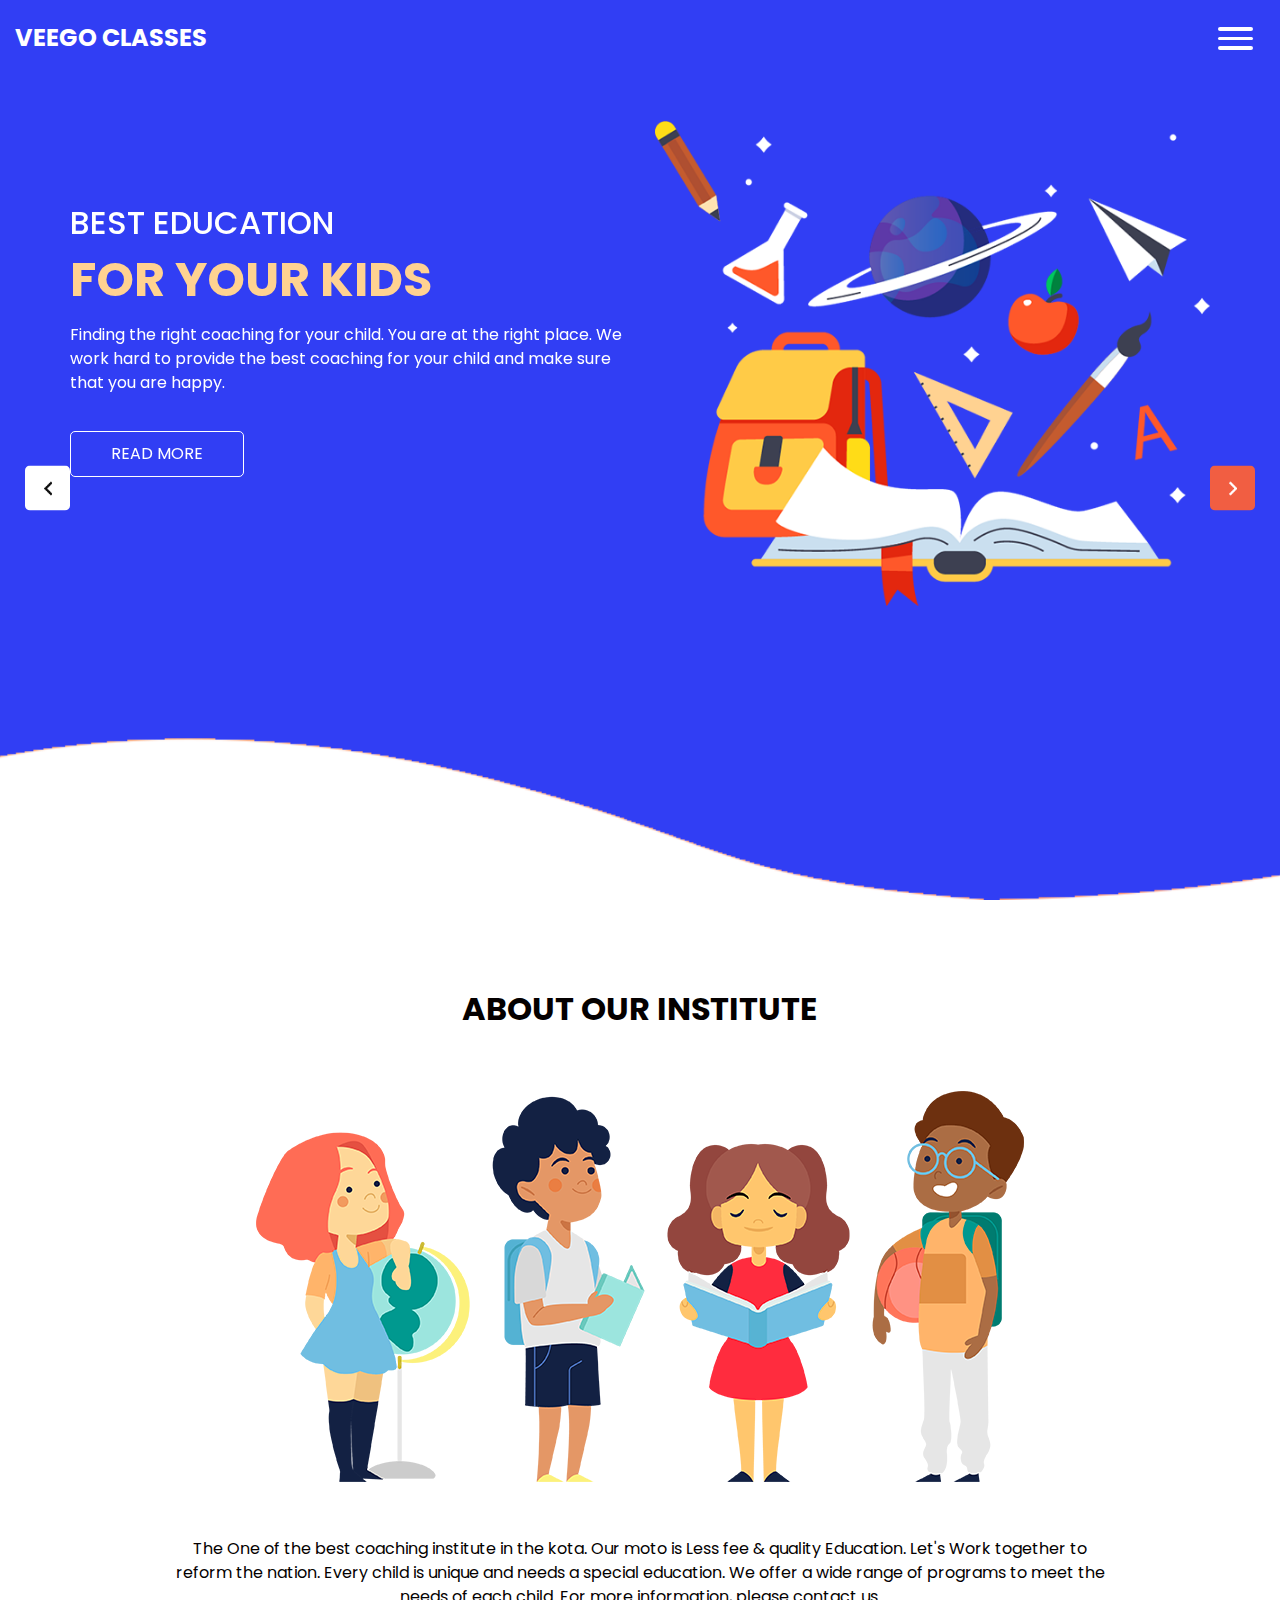
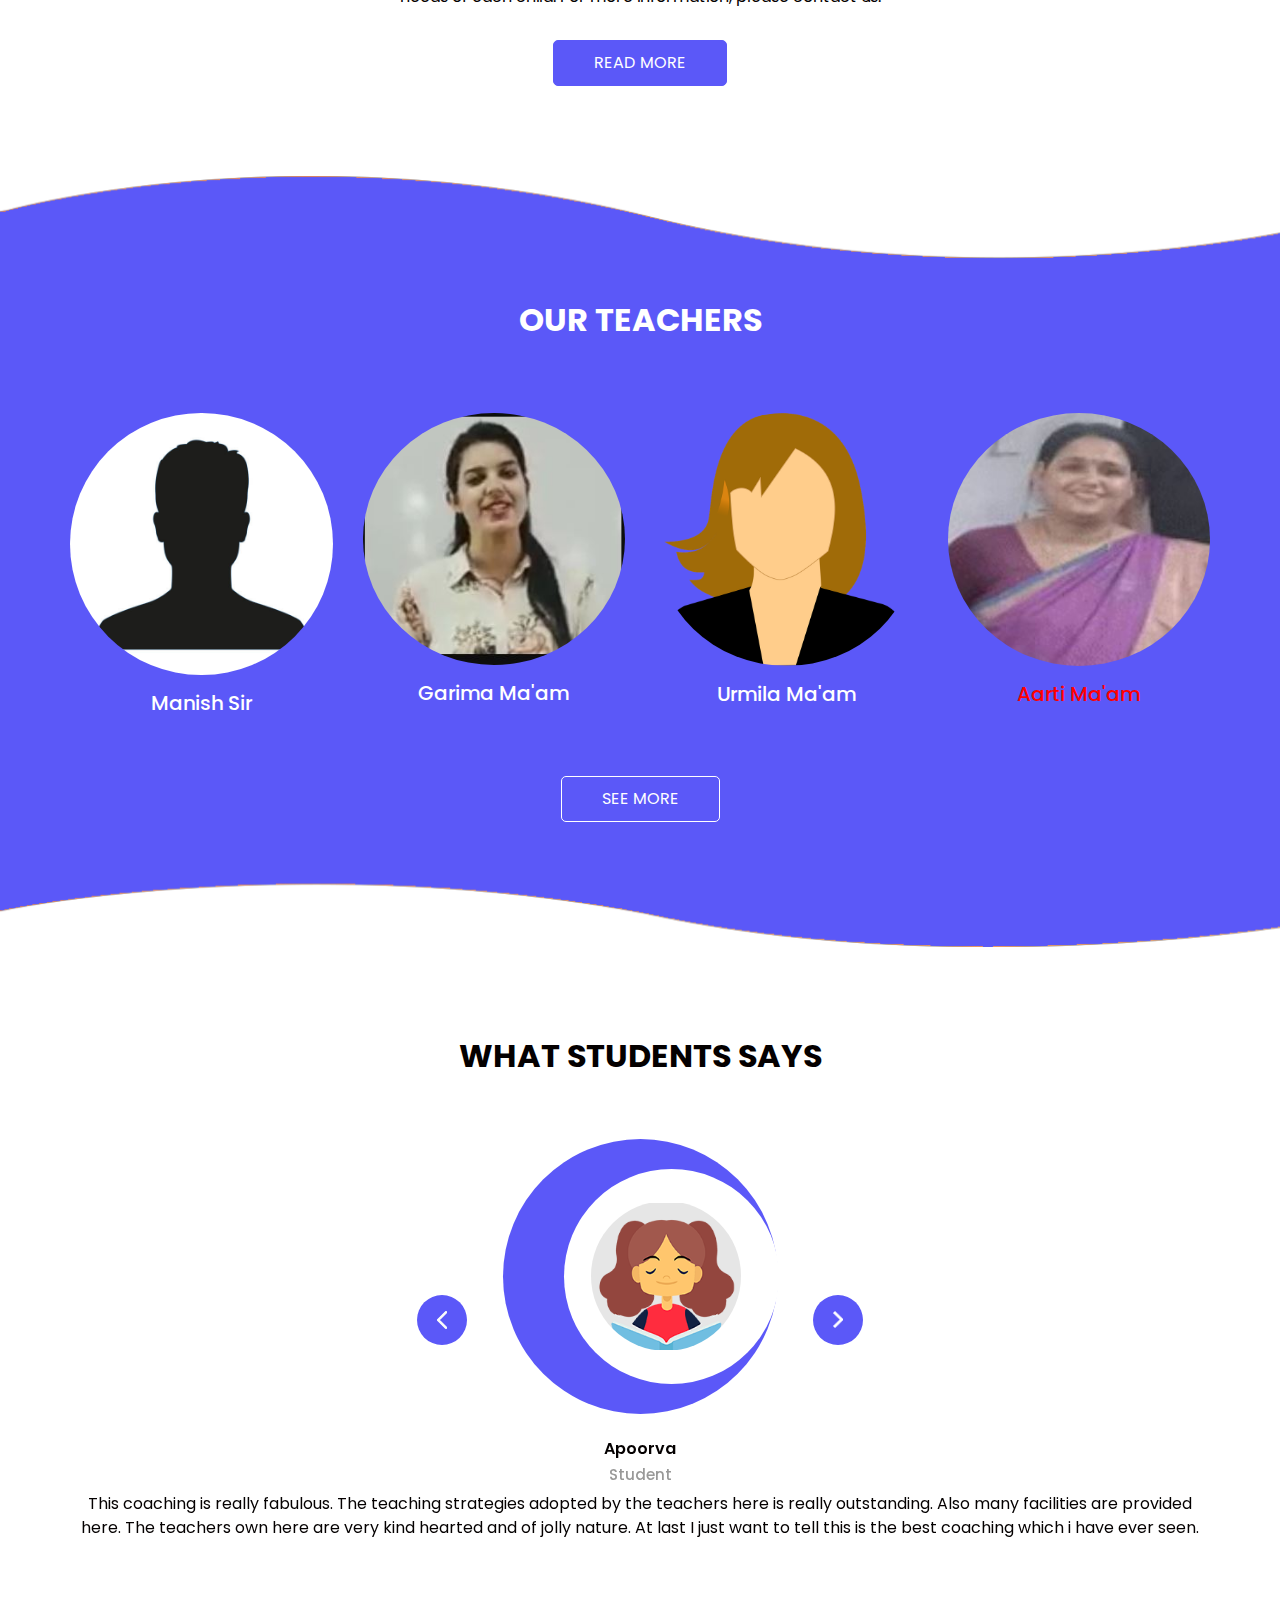
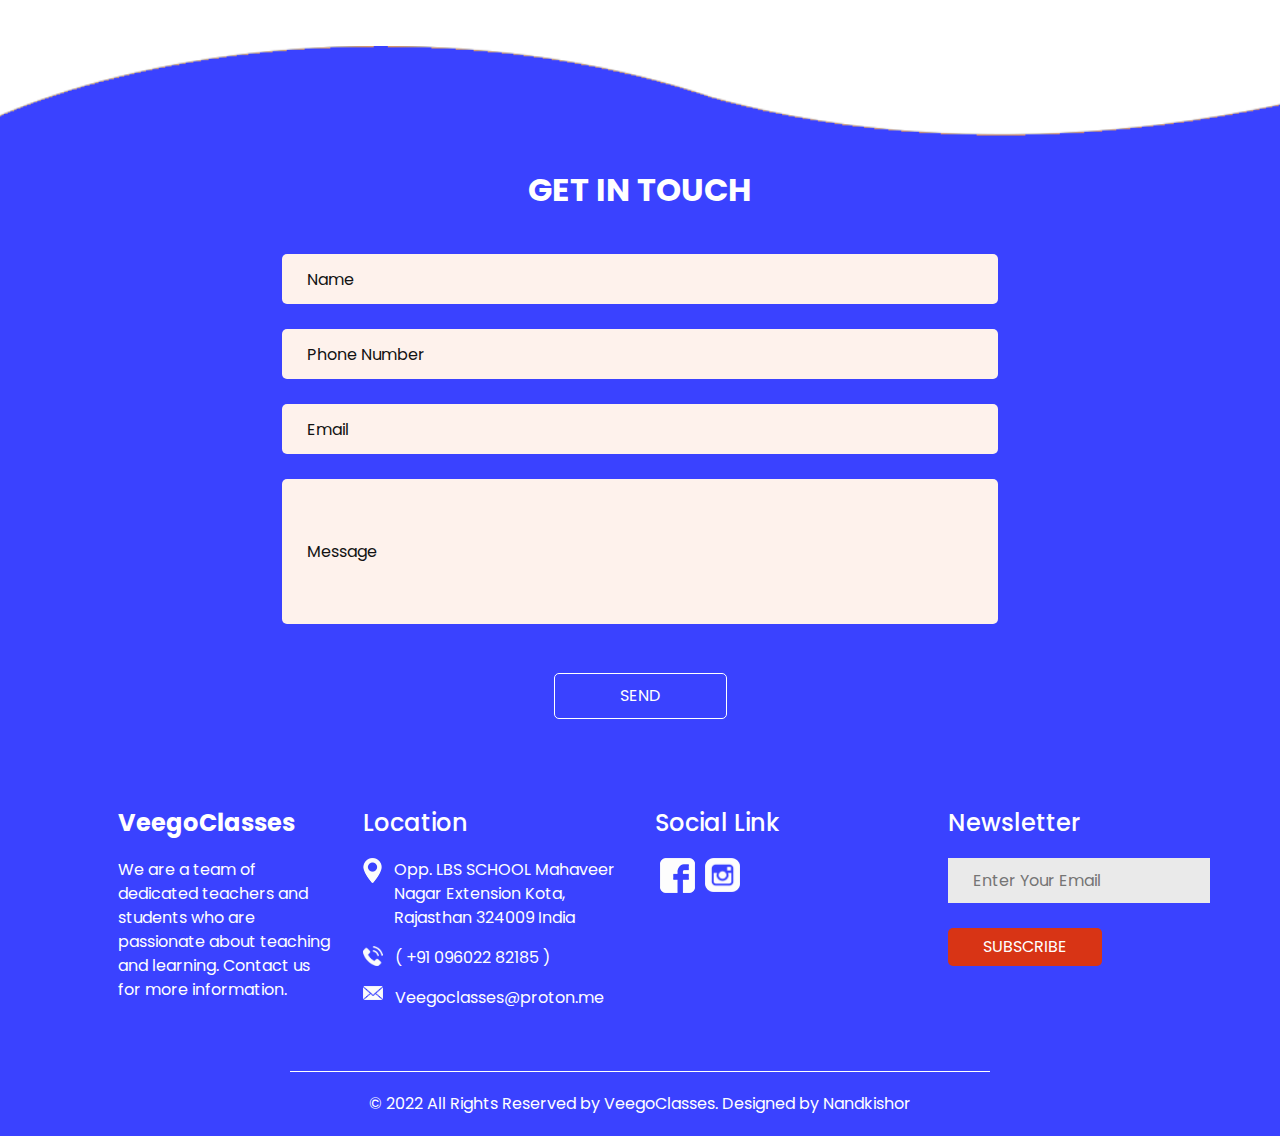
<file: index.html>
<!DOCTYPE html>
<html>

<head>
  <!-- Basic -->
  <meta charset="utf-8" />
  <meta http-equiv="X-UA-Compatible" content="IE=edge" />
  <!-- Mobile Metas -->
  <meta name="viewport" content="width=device-width, initial-scale=1, shrink-to-fit=no" />
  <!-- Site Metas -->
  <meta name="keywords" content="Coaching, Best coaching, Study, Study material," />
  <meta name="description" content=" Finding the right coaching for your child. You are at the right place. We work hard to provide the best coaching for your child and make sure that you are happy." />
  <meta name="author" content="Nandkishor singh" />

  <title>VeegoClasses</title>

  <!-- slider stylesheet -->
  <link rel="stylesheet" type="text/css" href="https://cdnjs.cloudflare.com/ajax/libs/OwlCarousel2/2.1.3/assets/owl.carousel.min.css" />

  <!-- bootstrap core css -->
  <link rel="stylesheet" type="text/css" href="css/bootstrap.css" />

  <!-- fonts style -->
  <link href="https://fonts.googleapis.com/css?family=Baloo+Chettan|Dosis:400,600,700|Poppins:400,600,700&display=swap" rel="stylesheet" />
  <!-- Custom styles for this template -->
  <link href="css/style.css" rel="stylesheet" />
  <!-- responsive style -->
  <link href="css/responsive.css" rel="stylesheet" />
</head>

<body>
  <div class="hero_area">
    <!-- header section strats -->
    <header class="header_section">
      <div class="container-fluid">
        <nav class="navbar navbar-expand-lg custom_nav-container">
          <a class="navbar-brand" href="index.html">
            <span>
              Veego Classes
            </span>
          </a>
          <div class="custom_menu-btn">
            <button onclick="openNav()">
              <span class="s-1"> </span>
              <span class="s-2"> </span>
              <span class="s-3"> </span>
            </button>
          </div>
          <div id="myNav" class="overlay">
            <div class="overlay-content">
              <a href="index.html" class="active">Home</a>
              <a href="about.html">About</a>
              <a href="teacher.html">Teachers</a>
            </div>
          </div>
      </div>
      </nav>
    </header>
    <!-- end header section -->
    <!-- slider section -->
    <section class=" slider_section position-relative">
      <div id="Customcarousel1" class="carousel slide" data-ride="carousel">
        <div class="carousel-inner">
          <div class="carousel-item active">
            <div class="container">
              <div class="row">
                <div class="col-md-6 ">
                  <div class="detail-box">
                    <h2>
                      Best Education
                    </h2>
                    <h1>
                      For Your Kids
                    </h1>
                    <p>
                      Finding the right coaching for your child. You are at the right place. We work hard to provide the best coaching for your child and make sure that you are happy.
                    </p>
                    <a href="" class="btn-1">
                      Read More
                    </a>
                  </div>
                </div>
                <div class="col-md-6">
                  <div class="img-box">
                    <img src="images/slider-img.png" alt="">
                  </div>
                </div>
              </div>
            </div>
          </div>
          <div class="carousel-item ">
            <div class="container">
              <div class="row">
                <div class="col-md-6 ">
                  <div class="detail-box">
                    <h2>
                      Best Education
                    </h2>
                    <h1>
                      For Your Kids
                    </h1>
                    <p>
                      Best environment for your kids to learn and grow. Our teachers are always ready to help you. 
                    </p>
                    <a href="" class="btn-1">
                      Read More
                    </a>
                  </div>
                </div>
                <div class="col-md-6">
                  <div class="img-box">
                    <img src="images/slider-img.png" alt="">
                  </div>
                </div>
              </div>
            </div>
          </div>
          <div class="carousel-item ">
            <div class="container">
              <div class="row">
                <div class="col-md-6 ">
                  <div class="detail-box">
                    <h2>
                      Best Education
                    </h2>
                    <h1>
                      For Your Kids
                    </h1>
                    <p>
                    Every child is unique and has a special place in our world. We believe that every child has the right to a good education.  
                    </p>
                    <a href="" class="btn-1">
                      Read More
                    </a>
                  </div>
                </div>
                <div class="col-md-6">
                  <div class="img-box">
                    <img src="images/slider-img.png" alt="">
                  </div>
                </div>
              </div>
            </div>
          </div>
        </div>
      </div>
      <a class="carousel-control-prev" href="#Customcarousel1" role="button" data-slide="prev">
        <span class="sr-only">Previous</span>
      </a>
      <a class="carousel-control-next" href="#Customcarousel1" role="button" data-slide="next">
        <span class="sr-only">Next</span>
      </a>
    </section>
    <!-- end slider section -->
  </div>



  <!-- about section -->

  <section class="about_section layout_padding">
    <div class="container">
      <div class="box">
        <div class="heading_container">
          <h2>
            <span>About Our Institute</span>
          </h2>
        </div>
        <div class="img-box">
          <img src="images/about-img.png" alt="">
        </div>
        <div class="row">
          <div class="col-md-10 mx-auto">
            <p>
              The One of the best coaching institute in the kota. Our moto is Less fee & quality Education. Let's Work together to reform the nation.
              Every child is unique and needs a special education. We offer a wide range of programs to meet the needs of each child.
              For more information, please contact us.
            </p>
          </div>
        </div>
        <div class="btn-box">
          <a href="about.html">
            Read More
          </a>
        </div>
      </div>
    </div>
  </section>
  <!-- end about section -->

  <!-- teacher section -->
  <section class="teacher_section ">
    <div class="container">
      <div class="heading_container">
        <h2 class="">
          Our Teachers
        </h2>
      </div>
      <div class="teacher_container layout_padding2">
        <div class="row">
          <div class="col-md-3 col-sm-6">
            <div class="box">
              <div class="img-box">
                <img class="" src="images/teacher-3.jpg" alt="Card image cap">
              </div>
              <div class="detail-box">
                <p>
                  <h5>
                    Manish Sir
                  </h5>
                </p>
              </div>
            </div>
          </div>
          <div class="col-md-3 col-sm-6">
            <div class="box">
              <div class="img-box">
                <img class="" src="images/teacher-1.jpg" alt="Card image cap">
              </div>
              <div class="detail-box">
                <p>
                  <h5>
                    Garima Ma'am
                  </h5>
                </p>
              </div>
            </div>
          </div>
          <div class="col-md-3 col-sm-6">
            <div class="box">
              <div class="img-box">
                <img class="" src="images/teacher-4.jpg" alt="Card image cap">
              </div>
              <div class="detail-box">
                <p>
                  <h5>
                    Urmila Ma'am
                  </h5>
                </p>
              </div>
            </div>
          </div>
          <div class="col-md-3 col-sm-6">
            <div class="box">
              <div class="img-box">
                <img class="" src="images/teacher-2.jpg" alt="Card image cap">
              </div>
              <div class="detail-box">
                <p>
                  <h5  class="Owner">
                    Aarti Ma'am
                  </h5>
                </p>
              </div>
            </div>
          </div>
        </div>
      </div>
      <div class="btn-box">
        <a href="teacher.html">
          See More
        </a>
      </div>
    </div>
  </section>

  <!-- teacher section -->


  <!-- client section -->

  <section class="client_section layout_padding">
    <div class="container">
      <div class="heading_container">
        <h2>
          What Students Says
        </h2>
      </div>
      <div id="carouselExample3Controls" class="carousel slide" data-ride="carousel">
        <div class="carousel-inner">
          <div class="carousel-item active">
            <div class="box">
              <div class="img_container">
                <div class="img-box">
                  <div class="img_box-inner">
                    <img src="images/client-2.PNG" alt="">
                  </div>
                </div>
              </div>
              <div class="detail-box">
                <h5>
                  Apoorva
                </h5>
                <h6>
                  Student
                </h6>
                <p>
                 This coaching is really fabulous. The teaching strategies adopted by the teachers here is really outstanding. Also many facilities are provided here. The teachers own here are very kind hearted and of jolly nature. At last I just want to tell this is the best coaching which i have ever seen.
                </p>
              </div>
            </div>
          </div>
          <div class="carousel-item">
            <div class="box">
              <div class="img_container">
                <div class="img-box">
                  <div class="img_box-inner">
                    <img src="images/client.png" alt="">
                  </div>
                </div>
              </div>
              <div class="detail-box">
                <h5>
                  Nandkishor
                </h5>
                <h6>
                  Student
                </h6>
                <p>
                  I am very happy to be a part of this institute. I really admire teachers for being so supportive. The teachers are very good and the facilities are also very good. I will suggest this institute to you all who are looking for a good coaching institute.
                </p>
              </div>
            </div>
          </div>
          <div class="carousel-item">
            <div class="box">
              <div class="img_container">
                <div class="img-box">
                  <div class="img_box-inner">
                    <img src="images/client-1.PNG" alt="">
                  </div>
                </div>
              </div>
              <div class="detail-box">
                <h5>
                  Akash
                </h5>
                <h6>
                  Student
                </h6>
                <p>
                  The best coaching i have ever seen the teachers and students are really so supportive. I recommended it to all myy friends. Thank you all the teacher and students Love you all.
                </p>
              </div>
            </div>
          </div>
        </div>
        <a class="carousel-control-prev" href="#carouselExample3Controls" role="button" data-slide="prev">
          <span class="carousel-control-prev-icon" aria-hidden="true"></span>
          <span class="sr-only">Previous</span>
        </a>
        <a class="carousel-control-next" href="#carouselExample3Controls" role="button" data-slide="next">
          <span class="carousel-control-next-icon" aria-hidden="true"></span>
          <span class="sr-only">Next</span>
        </a>
      </div>

    </div>
  </section>


  <!-- end client section -->

  <div class="footer_bg">

    <!-- contact section -->

    <section class="contact_section ">
      <div class="container-fluid">
        <div class="row">
          <div class="col-md-7 mx-auto">
            <div class="heading_container">
              <h2 class="">
                Get In Touch
              </h2>
            </div>
            <form action="">
              <div>
                <input type="text" placeholder="Name" />
              </div>
              <div>
                <input type="text" placeholder="Phone Number" />
              </div>
              <div>
                <input type="email" placeholder="Email" />
              </div>
              <div>
                <input type="text" class="message-box" placeholder="Message" />
              </div>
              <div class="d-flex  mt-4 ">
                <button>
                  SEND
                </button>
              </div>
            </form>
          </div>
        </div>
      </div>
    </section>

    <!-- end contact section -->

 <!-- info section -->
 <section class="info_section layout_padding-top layout_padding2-bottom">
  <div class="container">
    <div class="row">
      <div class="col-md-6 col-lg-3">
        <div class="info_links pl-lg-5">
          <h4 class="font-weight-bold">
            VeegoClasses
          </h4>
          <p>
            We are a team of dedicated teachers and students who are passionate about teaching and learning. Contact us for more information.
          </p>
        </div>
      </div>
      <div class="col-md-6 col-lg-3">
        <div class="info_contact">
          <h4>
            Location
          </h4>
          <div>
            <img src="images/location.png" alt="" />
            <p>
              Opp. LBS SCHOOL
              Mahaveer Nagar Extension
              Kota, Rajasthan 324009
              India
            </p>
          </div>
          <div>
            <img src="images/telephone.png" alt="" />
            <p>
              ( +91 096022 82185 )
            </p>
          </div>
          <div>
            <img src="images/envelope.png" alt="" />
            <p>
              Veegoclasses@proton.me
            </p>
          </div>
        </div>
      </div>

      <div class="col-md-6 col-lg-3">
        <div class="info_social">
          <h4>
            Social Link
          </h4>
          <div class="social_container">
            <div>
              <a href="https://www.facebook.com/pages/category/Education/VEEGO-Classes-110880734417302/">
                <img src="images/facebook-logo.png" alt="" />
              </a>
            </div>
            <div>
              <a href="https://www.instagram.com/veegoclasses/">
                <img src="images/instagram.png" alt="" />
              </a>
            </div>
          </div>
        </div>
      </div>
      <div class="col-md-6 col-lg-3">
        <div class="info_form">
          <h4>
            Newsletter
          </h4>
          <form action="">
            <input type="text" placeholder="Enter Your Email" />
            <button type="submit">
              Subscribe
            </button>
          </form>
        </div>
      </div>
    </div>
  </div>
</section>

<!-- end info_section -->

    <!-- footer section -->
    <section class="container-fluid footer_section ">
      <div class="tow">
        <div class="col-lg-7 col-md-9 mx-auto">
          <p>
            &copy; 2022 All Rights Reserved by VeegoClasses. Designed by
            <a href="https://nandkishor.ga/">Nandkishor</a>
          </p>
        </div>
      </div>
    </section>
    <!-- footer section -->
  </div>

  <script type="text/javascript" src="js/jquery-3.4.1.min.js"></script>
  <script type="text/javascript" src="js/bootstrap.js"></script>

  <script>
    function openNav() {
      document.getElementById("myNav").classList.toggle("menu_width");
      document
        .querySelector(".custom_menu-btn")
        .classList.toggle("menu_btn-style");
    }
  </script>
</body>

</html>
</file>
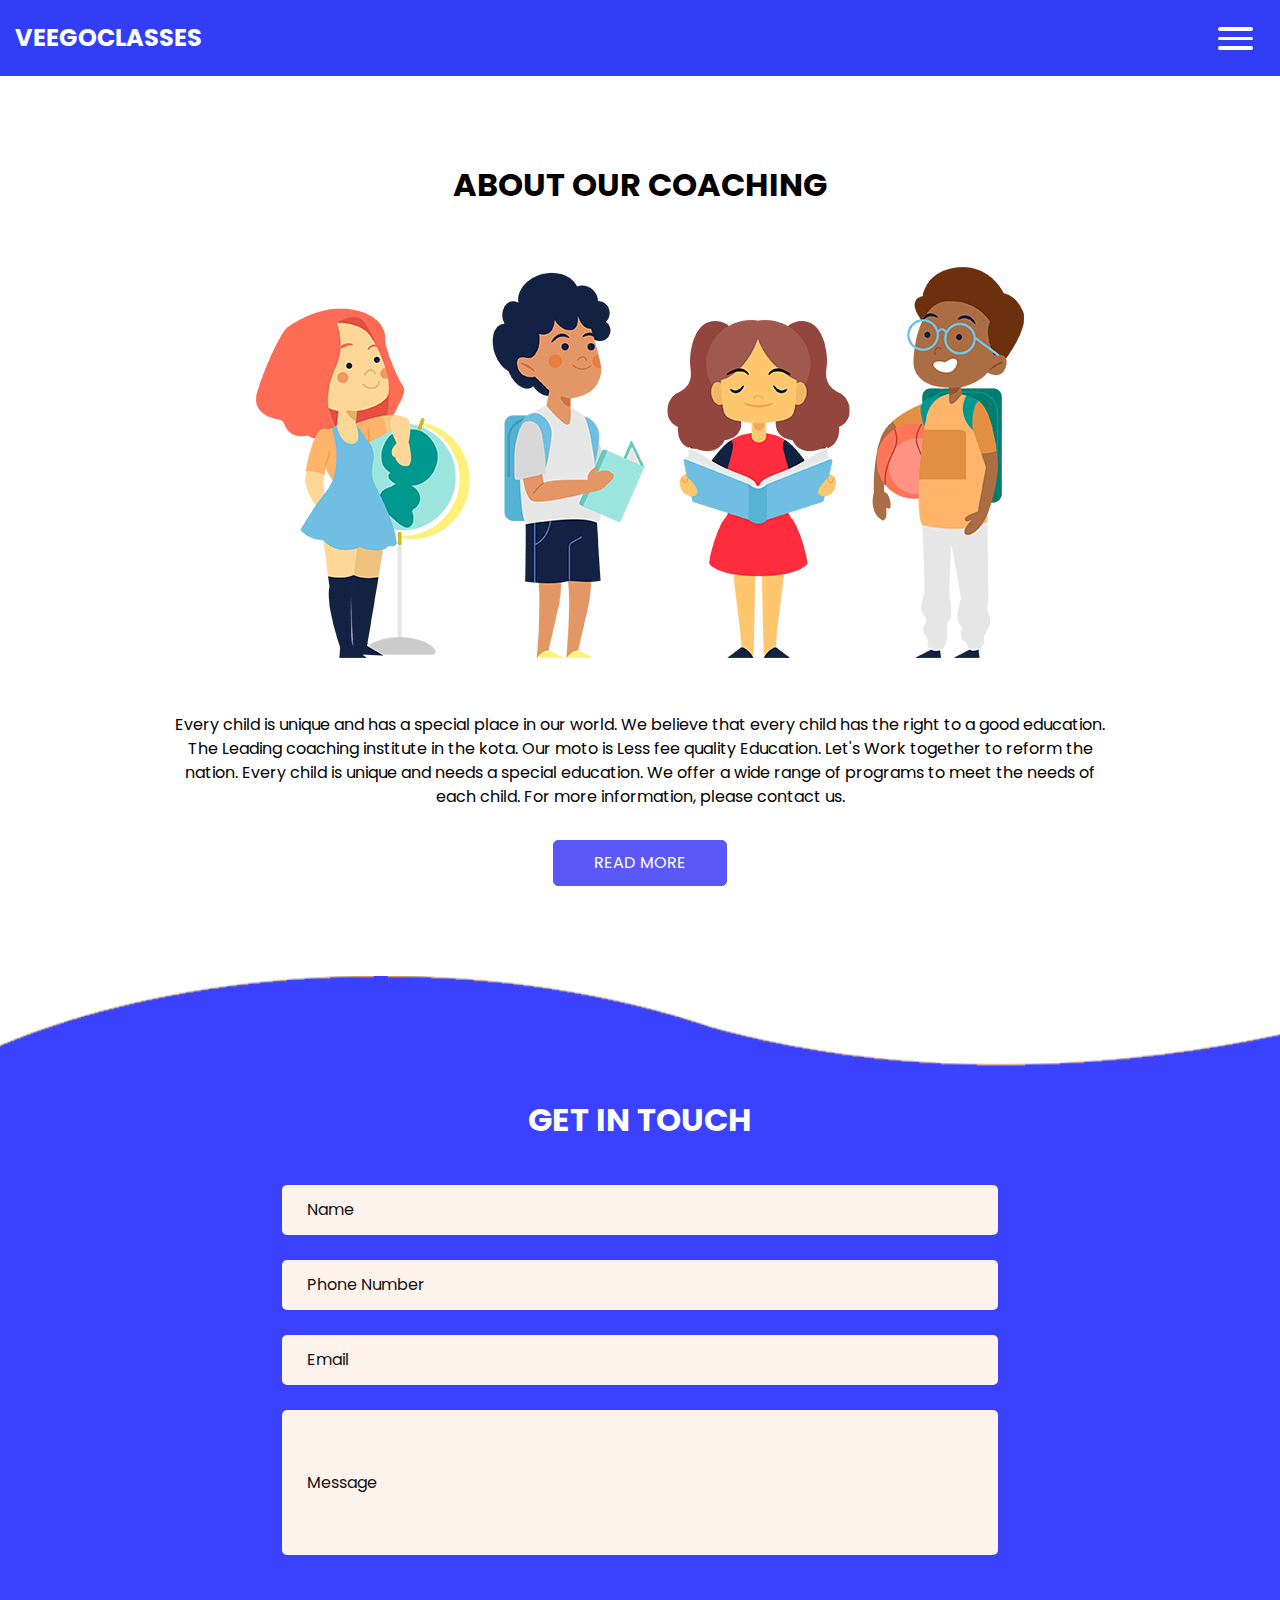
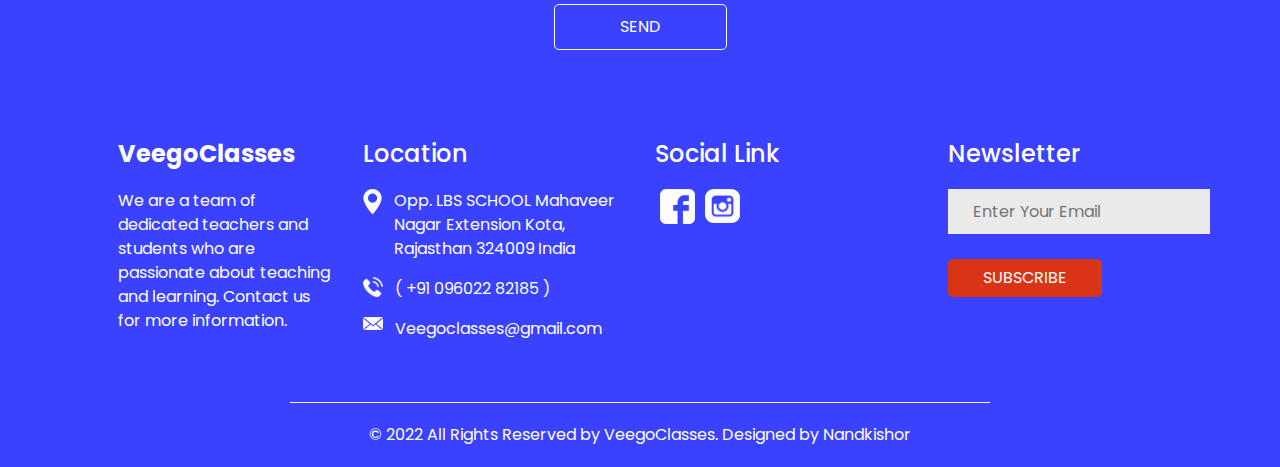
<file: about.html>
<!DOCTYPE html>
<html>

<head>
  <!-- Basic -->
  <meta charset="utf-8" />
  <meta http-equiv="X-UA-Compatible" content="IE=edge" />
  <!-- Mobile Metas -->
  <meta name="viewport" content="width=device-width, initial-scale=1, shrink-to-fit=no" />
  <!-- Site Metas -->
  <meta name="keywords" content="" />
  <meta name="description" content="" />
  <meta name="author" content="" />

  <title>VeegoClasses</title>

  <!-- slider stylesheet -->
  <link rel="stylesheet" type="text/css" href="https://cdnjs.cloudflare.com/ajax/libs/OwlCarousel2/2.1.3/assets/owl.carousel.min.css" />

  <!-- bootstrap core css -->
  <link rel="stylesheet" type="text/css" href="css/bootstrap.css" />

  <!-- fonts style -->
  <link href="https://fonts.googleapis.com/css?family=Baloo+Chettan|Dosis:400,600,700|Poppins:400,600,700&display=swap" rel="stylesheet" />
  <!-- Custom styles for this template -->
  <link href="css/style.css" rel="stylesheet" />
  <!-- responsive style -->
  <link href="css/responsive.css" rel="stylesheet" />
</head>

<body class="sub_page">
  <div class="hero_area">
    <!-- header section strats -->
    <header class="header_section">
      <div class="container-fluid">
        <nav class="navbar navbar-expand-lg custom_nav-container">
          <a class="navbar-brand" href="index.html">
            <span>
              VeegoClasses
            </span>
          </a>
          <div class="custom_menu-btn">
            <button onclick="openNav()">
              <span class="s-1"> </span>
              <span class="s-2"> </span>
              <span class="s-3"> </span>
            </button>
          </div>
          <div id="myNav" class="overlay">
            <div class="overlay-content">
              <a href="index.html">Home</a>
              <a href="about.html" class="active">About</a>
              <a href="teacher.html">Teachers</a>
            </div>
          </div>
      </div>
      </nav>
    </header>
    <!-- end header section -->

  </div>



  <!-- about section -->

  <section class="about_section layout_padding">
    <div class="container">
      <div class="box">
        <div class="heading_container">
          <h2>
            <span>About Our Coaching</span>
          </h2>
        </div>
        <div class="img-box">
          <img src="images/about-img.png" alt="">
        </div>
        <div class="row">
          <div class="col-md-10 mx-auto">
            <p>
              Every child is unique and has a special place in our world. We believe that every child has the right to a good education.  
              The Leading coaching institute in the kota. Our moto is Less fee quality Education. Let's Work together to reform the nation.
              Every child is unique and needs a special education. We offer a wide range of programs to meet the needs of each child.
              For more information, please contact us.  
            </p>
          </div>
        </div>
        <div class="btn-box">
          <a href="">
            Read More
          </a>
        </div>
      </div>
    </div>
  </section>
  <!-- end about section -->

  <div class="footer_bg">

    <!-- contact section -->

    <section class="contact_section ">
      <div class="container-fluid">
        <div class="row">
          <div class="col-md-7 mx-auto">
            <div class="heading_container">
              <h2 class="">
                Get In Touch
              </h2>
            </div>
            <form action="">
              <div>
                <input type="text" placeholder="Name" />
              </div>
              <div>
                <input type="text" placeholder="Phone Number" />
              </div>
              <div>
                <input type="email" placeholder="Email" />
              </div>
              <div>
                <input type="text" class="message-box" placeholder="Message" />
              </div>
              <div class="d-flex  mt-4 ">
                <button>
                  SEND
                </button>
              </div>
            </form>
          </div>
        </div>
      </div>
    </section>

    <!-- end contact section -->

    <!-- info section -->
    <section class="info_section layout_padding-top layout_padding2-bottom">
      <div class="container">
        <div class="row">
          <div class="col-md-6 col-lg-3">
            <div class="info_links pl-lg-5">
              <h4 class="font-weight-bold">
                VeegoClasses
              </h4>
              <p>
                We are a team of dedicated teachers and students who are passionate about teaching and learning. Contact us for more information.
              </p>
            </div>
          </div>
          <div class="col-md-6 col-lg-3">
            <div class="info_contact">
              <h4>
                Location
              </h4>
              <div>
                <img src="images/location.png" alt="" />
                <p>
                  Opp. LBS SCHOOL
                  Mahaveer Nagar Extension
                  Kota, Rajasthan 324009
                  India
                </p>
              </div>
              <div>
                <img src="images/telephone.png" alt="" />
                <p>
                  ( +91 096022 82185 )
                </p>
              </div>
              <div>
                <img src="images/envelope.png" alt="" />
                <p>
                  Veegoclasses@gmail.com
                </p>
              </div>
            </div>
          </div>

          <div class="col-md-6 col-lg-3">
            <div class="info_social">
              <h4>
                Social Link
              </h4>
              <div class="social_container">
                <div>
                  <a href="https://www.facebook.com/pages/category/Education/VEEGO-Classes-110880734417302/">
                    <img src="images/facebook-logo.png" alt="" />
                  </a>
                </div>
                <div>
                  <a href="https://www.instagram.com/veegoclasses/">
                    <img src="images/instagram.png" alt="" />
                  </a>
                </div>
              </div>
            </div>
          </div>
          <div class="col-md-6 col-lg-3">
            <div class="info_form">
              <h4>
                Newsletter
              </h4>
              <form action="">
                <input type="text" placeholder="Enter Your Email" />
                <button type="submit">
                  Subscribe
                </button>
              </form>
            </div>
          </div>
        </div>
      </div>
    </section>

    <!-- end info_section -->

    <!-- footer section -->
    <section class="container-fluid footer_section ">
      <div class="tow">
        <div class="col-lg-7 col-md-9 mx-auto">
          <p>
            &copy; 2022 All Rights Reserved by VeegoClasses. Designed by
            <a href="https://nandkishor.ga/">Nandkishor</a>
          </p>
        </div>
      </div>
    </section>
    <!-- footer section -->
  </div>

  <script type="text/javascript" src="js/jquery-3.4.1.min.js"></script>
  <script type="text/javascript" src="js/bootstrap.js"></script>

  <script>
    function openNav() {
      document.getElementById("myNav").classList.toggle("menu_width");
      document
        .querySelector(".custom_menu-btn")
        .classList.toggle("menu_btn-style");
    }
  </script>
</body>

</html>
</file>
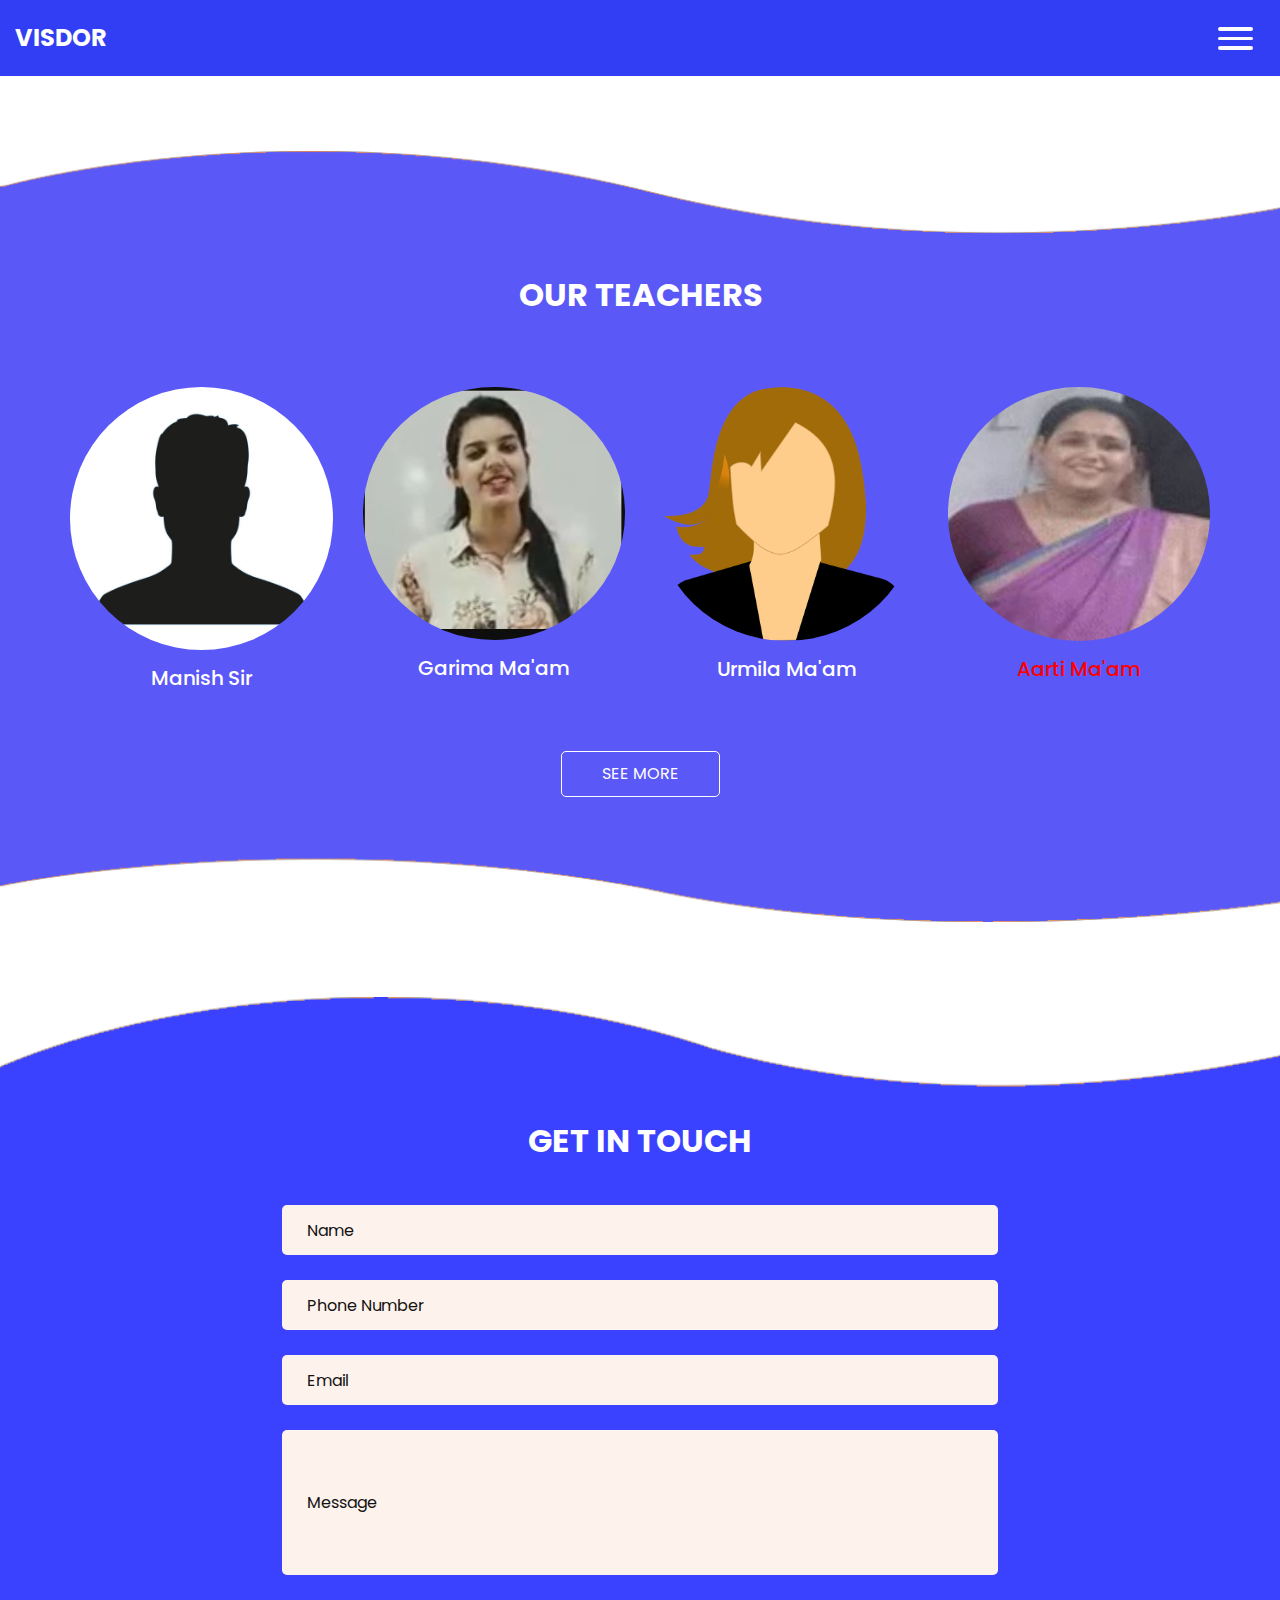
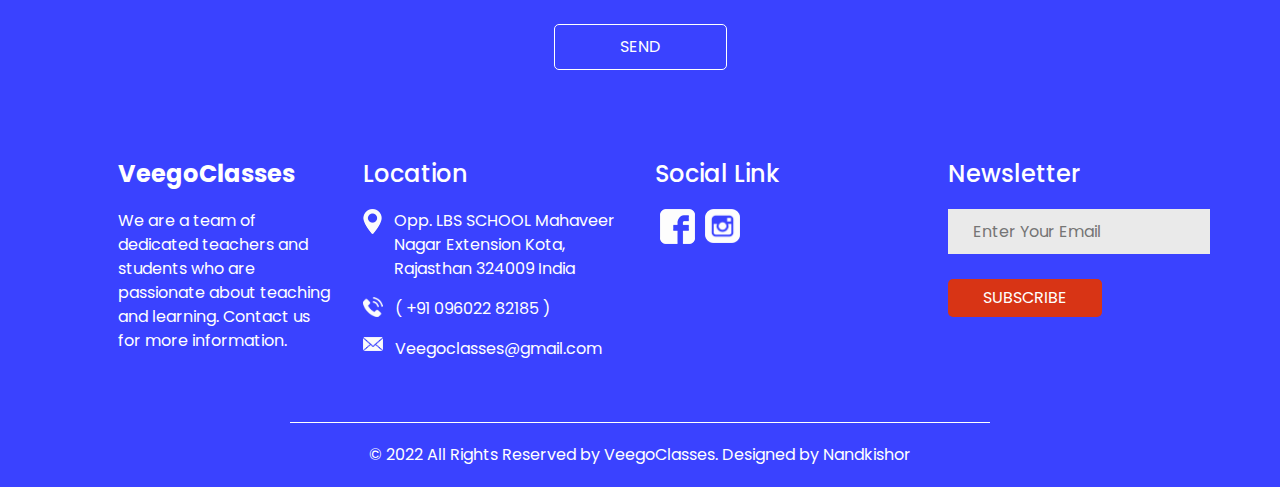
<file: teacher.html>
<!DOCTYPE html>
<html>

<head>
  <!-- Basic -->
  <meta charset="utf-8" />
  <meta http-equiv="X-UA-Compatible" content="IE=edge" />
  <!-- Mobile Metas -->
  <meta name="viewport" content="width=device-width, initial-scale=1, shrink-to-fit=no" />
  <!-- Site Metas -->
  <meta name="keywords" content="" />
  <meta name="description" content="" />
  <meta name="author" content="" />

  <title>Visdor</title>

  <!-- slider stylesheet -->
  <link rel="stylesheet" type="text/css" href="https://cdnjs.cloudflare.com/ajax/libs/OwlCarousel2/2.1.3/assets/owl.carousel.min.css" />

  <!-- bootstrap core css -->
  <link rel="stylesheet" type="text/css" href="css/bootstrap.css" />

  <!-- fonts style -->
  <link href="https://fonts.googleapis.com/css?family=Baloo+Chettan|Dosis:400,600,700|Poppins:400,600,700&display=swap" rel="stylesheet" />
  <!-- Custom styles for this template -->
  <link href="css/style.css" rel="stylesheet" />
  <!-- responsive style -->
  <link href="css/responsive.css" rel="stylesheet" />
</head>

<body class="sub_page">
  <div class="hero_area">
    <!-- header section strats -->
    <header class="header_section">
      <div class="container-fluid">
        <nav class="navbar navbar-expand-lg custom_nav-container">
          <a class="navbar-brand" href="index.html">
            <span>
              Visdor
            </span>
          </a>
          <div class="custom_menu-btn">
            <button onclick="openNav()">
              <span class="s-1"> </span>
              <span class="s-2"> </span>
              <span class="s-3"> </span>
            </button>
          </div>
          <div id="myNav" class="overlay">
            <div class="overlay-content">
              <a href="index.html">Home</a>
              <a href="about.html">About</a>
              <a href="teacher.html" class="active">Teachers</a>
            </div>
          </div>
      </div>
      </nav>
    </header>
    <!-- end header section -->

  </div>


<!-- teacher section -->
<section class="teacher_section ">
  <div class="container">
    <div class="heading_container">
      <h2 class="">
        Our Teachers
      </h2>
    </div>
    <div class="teacher_container layout_padding2">
      <div class="row">
        <div class="col-md-3 col-sm-6">
          <div class="box">
            <div class="img-box">
              <img class="" src="images/teacher-3.jpg" alt="Card image cap">
            </div>
            <div class="detail-box">
              <p>
                <h5>
                  Manish Sir
                </h5>
              </p>
            </div>
          </div>
        </div>
        <div class="col-md-3 col-sm-6">
          <div class="box">
            <div class="img-box">
              <img class="" src="images/teacher-1.jpg" alt="Card image cap">
            </div>
            <div class="detail-box">
              <p>
                <h5>
                  Garima Ma'am
                </h5>
              </p>
            </div>
          </div>
        </div>
        <div class="col-md-3 col-sm-6">
          <div class="box">
            <div class="img-box">
              <img class="" src="images/teacher-4.jpg" alt="Card image cap">
            </div>
            <div class="detail-box">
              <p>
                <h5>
                  Urmila Ma'am
                </h5>
              </p>
            </div>
          </div>
        </div>
        <div class="col-md-3 col-sm-6">
          <div class="box">
            <div class="img-box">
              <img class="" src="images/teacher-2.jpg" alt="Card image cap">
            </div>
            <div class="detail-box">
              <p>
                <h5  class="Owner">
                  Aarti Ma'am
                </h5>
              </p>
            </div>
          </div>
        </div>
      </div>
    </div>
    <div class="btn-box">
      <a href="teacher.html">
        See More
      </a>
    </div>
  </div>
</section>

<!-- teacher section -->


  <div class="footer_bg">

    <!-- contact section -->

    <section class="contact_section ">
      <div class="container-fluid">
        <div class="row">
          <div class="col-md-7 mx-auto">
            <div class="heading_container">
              <h2 class="">
                Get In Touch
              </h2>
            </div>
            <form action="">
              <div>
                <input type="text" placeholder="Name" />
              </div>
              <div>
                <input type="text" placeholder="Phone Number" />
              </div>
              <div>
                <input type="email" placeholder="Email" />
              </div>
              <div>
                <input type="text" class="message-box" placeholder="Message" />
              </div>
              <div class="d-flex  mt-4 ">
                <button>
                  SEND
                </button>
              </div>
            </form>
          </div>
        </div>
      </div>
    </section>

    <!-- end contact section -->

    <!-- info section -->
    <section class="info_section layout_padding-top layout_padding2-bottom">
      <div class="container">
        <div class="row">
          <div class="col-md-6 col-lg-3">
            <div class="info_links pl-lg-5">
              <h4 class="font-weight-bold">
                VeegoClasses
              </h4>
              <p>
                We are a team of dedicated teachers and students who are passionate about teaching and learning. Contact us for more information.
              </p>
            </div>
          </div>
          <div class="col-md-6 col-lg-3">
            <div class="info_contact">
              <h4>
                Location
              </h4>
              <div>
                <img src="images/location.png" alt="" />
                <p>
                  Opp. LBS SCHOOL
                  Mahaveer Nagar Extension
                  Kota, Rajasthan 324009
                  India
                </p>
              </div>
              <div>
                <img src="images/telephone.png" alt="" />
                <p>
                  ( +91 096022 82185 )
                </p>
              </div>
              <div>
                <img src="images/envelope.png" alt="" />
                <p>
                  Veegoclasses@gmail.com
                </p>
              </div>
            </div>
          </div>

          <div class="col-md-6 col-lg-3">
            <div class="info_social">
              <h4>
                Social Link
              </h4>
              <div class="social_container">
                <div>
                  <a href="https://www.facebook.com/pages/category/Education/VEEGO-Classes-110880734417302/">
                    <img src="images/facebook-logo.png" alt="" />
                  </a>
                </div>
                <div>
                  <a href="https://www.instagram.com/veegoclasses/">
                    <img src="images/instagram.png" alt="" />
                  </a>
                </div>
              </div>
            </div>
          </div>
          <div class="col-md-6 col-lg-3">
            <div class="info_form">
              <h4>
                Newsletter
              </h4>
              <form action="">
                <input type="text" placeholder="Enter Your Email" />
                <button type="submit">
                  Subscribe
                </button>
              </form>
            </div>
          </div>
        </div>
      </div>
    </section>

    <!-- end info_section -->

     <!-- footer section -->
     <section class="container-fluid footer_section ">
      <div class="tow">
        <div class="col-lg-7 col-md-9 mx-auto">
          <p>
            &copy; 2022 All Rights Reserved by VeegoClasses. Designed by
            <a href="https://nandkishor.ga/">Nandkishor</a>
          </p>
        </div>
      </div>
    </section>
    <!-- footer section -->
  </div>

  <script type="text/javascript" src="js/jquery-3.4.1.min.js"></script>
  <script type="text/javascript" src="js/bootstrap.js"></script>

  <script>
    function openNav() {
      document.getElementById("myNav").classList.toggle("menu_width");
      document
        .querySelector(".custom_menu-btn")
        .classList.toggle("menu_btn-style");
    }
  </script>
</body>

</html>
</file>
<file: css/style.css>
body {
  font-family: "Poppins", sans-serif;
  color: #040000;
  background-color: #ffffff;
}

.layout_padding {
  padding-top: 90px;
  padding-bottom: 90px;
}

.layout_padding2 {
  padding-top: 45px;
  padding-bottom: 45px;
}

.layout_padding2-top {
  padding-top: 45px;
}

.layout_padding2-bottom {
  padding-bottom: 45px;
}

.layout_padding-top {
  padding-top: 90px;
}

.layout_padding-bottom {
  padding-bottom: 90px;
}

.heading_container {
  display: -webkit-box;
  display: -ms-flexbox;
  display: flex;
  -webkit-box-pack: center;
      -ms-flex-pack: center;
          justify-content: center;
  text-align: center;
}

.heading_container h2 {
  font-weight: bold;
  text-transform: uppercase;
}

/*header section*/
.hero_area {
  height: 100vh;
  display: -webkit-box;
  display: -ms-flexbox;
  display: flex;
  -webkit-box-orient: vertical;
  -webkit-box-direction: normal;
      -ms-flex-direction: column;
          flex-direction: column;
  background-image: url(../images/hero-bg.png);
  background-repeat: no-repeat;
  background-size: cover;
  background-position: bottom;
}

.sub_page .hero_area {
  height: auto;
  background-size: cover;
  background-position: center;
}

.sub_page .teacher_section {
  margin: 75px 0;
}

.header_section .nav_container {
  margin: 0 auto;
}

.custom_nav-container.navbar-expand-lg .navbar-nav {
  width: 95%;
  margin-right: auto;
}

.custom_nav-container.navbar-expand-lg .navbar-nav .nav-item {
  -webkit-box-flex: 1;
      -ms-flex: 1;
          flex: 1;
}

.custom_nav-container.navbar-expand-lg .navbar-nav .nav-item .nav-link {
  padding: 0px 25px;
  color: #fefeff;
  text-align: center;
}

.custom_nav-container.navbar-expand-lg .navbar-nav .nav-item .nav-link img {
  width: 22px;
  margin-right: 15px;
}

.custom_menu-btn {
  z-index: 9;
  position: absolute;
  right: 0;
  top: 14px;
}

.custom_menu-btn button {
  margin-top: 10px;
  outline: none;
  border: none;
  background-color: transparent;
  border-radius: 100%;
  display: -webkit-box;
  display: -ms-flexbox;
  display: flex;
  padding: 0 12.5px;
  -webkit-box-orient: vertical;
  -webkit-box-direction: normal;
      -ms-flex-direction: column;
          flex-direction: column;
  -webkit-box-pack: center;
      -ms-flex-pack: center;
          justify-content: center;
  -webkit-box-align: end;
      -ms-flex-align: end;
          align-items: flex-end;
}

.custom_menu-btn button span {
  display: block;
  width: 35px;
  height: 3.5px;
  background-color: #ffffff;
  margin: 3px 0;
  -webkit-transition: all 0.3s;
  transition: all 0.3s;
  border-radius: 5px;
}

.custom_menu-btn .s-2 {
  -webkit-transition: all 0.1s;
  transition: all 0.1s;
}

.menu_btn-style {
  position: fixed;
  right: 15px;
  top: 14px;
}

.menu_btn-style button .s-1 {
  -webkit-transform: rotate(45deg) translate(7px, 7px);
          transform: rotate(45deg) translate(7px, 7px);
}

.menu_btn-style button .s-2 {
  -webkit-transform: translateX(100px);
          transform: translateX(100px);
}

.menu_btn-style button .s-3 {
  -webkit-transform: rotate(-45deg) translate(6px, -6px);
          transform: rotate(-45deg) translate(6px, -6px);
}

.overlay {
  height: 100%;
  width: 0;
  position: fixed;
  z-index: 1;
  top: 0;
  left: 0;
  background-color: #313ef4;
  overflow-x: hidden;
  -webkit-transition: 0.5s;
  transition: 0.5s;
}

.overlay .closebtn {
  position: absolute;
  top: 0;
  right: 30px;
  font-size: 60px;
}

.overlay a {
  padding: 0px;
  text-decoration: none;
  font-size: 22px;
  color: #f1f1f1;
  display: block;
  -webkit-transition: 0.3s;
  transition: 0.3s;
  text-transform: uppercase;
  margin: 5px 0;
}

.overlay a:hover, .overlay a.active {
  color: #ca2303;
}

.overlay-content {
  position: relative;
  top: 25%;
  width: 100%;
  text-align: center;
  margin-top: 30px;
}

.menu_width {
  width: 100%;
}

a,
a:hover,
a:focus {
  text-decoration: none;
}

a:hover,
a:focus {
  color: initial;
}

.btn,
.btn:focus {
  outline: none !important;
  -webkit-box-shadow: none;
          box-shadow: none;
}

.custom_nav-container .nav_search-btn {
  background-image: url(../images/search-icon.png);
  background-size: 18px;
  background-repeat: no-repeat;
  width: 35px;
  height: 35px;
  padding: 0;
  border: none;
  margin: 0 40px 0 15px;
  background-position: center;
}

.navbar-brand span {
  font-size: 24px;
  font-weight: bold;
  color: #ffffff;
  text-transform: uppercase;
}

.custom_nav-container {
  z-index: 99999;
  padding: 15px 0;
}

.custom_nav-container .navbar-toggler {
  outline: none;
}

.custom_nav-container .navbar-toggler .navbar-toggler-icon {
  background-image: url(../images/menu.png);
  background-size: 55px;
}

/*end header section*/
/* slider section */
.slider_section {
  -webkit-box-flex: 1;
      -ms-flex: 1;
          flex: 1;
  display: -webkit-box;
  display: -ms-flexbox;
  display: flex;
  -webkit-box-pack: center;
      -ms-flex-pack: center;
          justify-content: center;
  color: #ffffff;
  padding-top: 45px;
}

.slider_section #carouselExampleIndicators {
  width: 100%;
}

.slider_section .row {
  -webkit-box-align: center;
      -ms-flex-align: center;
          align-items: center;
}

.slider_section .detail-box {
  margin-bottom: 45px;
}

.slider_section .detail-box h2 {
  text-transform: uppercase;
}

.slider_section .detail-box h1 {
  font-size: 3rem;
  font-weight: bold;
  color: #ffd291;
  text-transform: uppercase;
}

.slider_section .detail-box p {
  margin-top: 15px;
}

.slider_section .detail-box a {
  display: inline-block;
  padding: 10px 40px;
  background-color: transparent;
  color: #ffffff;
  border: 1px solid #ffffff;
  border-radius: 5px;
  text-transform: uppercase;
  margin-top: 20px;
}

.slider_section .detail-box a:hover {
  background-color: #ffffff;
  color: #000000;
}

.slider_section .img-box img {
  width: 100%;
}

.slider_section .carousel-control-prev,
.slider_section .carousel-control-next {
  position: absolute;
  top: 50%;
  width: 45px;
  height: 45px;
  border: none;
  opacity: 1;
  background-repeat: no-repeat;
  background-size: 8px;
  background-position: center;
  background-color: #fa945c;
  border-radius: 5px;
}

.slider_section .carousel-control-prev {
  left: 25px;
  background-image: url(../images/prev-black.png);
  -webkit-transform: translateY(-50%);
          transform: translateY(-50%);
  background-color: #ffffff;
}

.slider_section .carousel-control-next {
  right: 25px;
  background-image: url(../images/next.png);
  -webkit-transform: translateY(-50%);
          transform: translateY(-50%);
  background-color: #f15e42;
}

.slider_section .number_box {
  width: 50px;
  position: absolute;
  left: 25px;
  top: 50%;
  display: -webkit-box;
  display: -ms-flexbox;
  display: flex;
  -webkit-box-orient: vertical;
  -webkit-box-direction: normal;
      -ms-flex-direction: column;
          flex-direction: column;
  -webkit-box-align: center;
      -ms-flex-align: center;
          align-items: center;
  color: #fa945c;
  -webkit-transform: translateY(-50%);
          transform: translateY(-50%);
}

.slider_section .number_box hr {
  border: none;
  width: 1px;
  height: 200px;
  background-color: #fa945c;
  margin: 2rem 0;
}

/* end slider section */
.about_section .box {
  display: -webkit-box;
  display: -ms-flexbox;
  display: flex;
  -webkit-box-orient: vertical;
  -webkit-box-direction: normal;
      -ms-flex-direction: column;
          flex-direction: column;
  -webkit-box-align: center;
      -ms-flex-align: center;
          align-items: center;
  text-align: center;
}

.about_section .box .img-box {
  margin: 55px 0;
}

.about_section .box .img-box img {
  max-width: 100%;
}

.about_section .box .btn-box {
  display: -webkit-box;
  display: -ms-flexbox;
  display: flex;
  -webkit-box-pack: center;
      -ms-flex-pack: center;
          justify-content: center;
}

.about_section .box .btn-box a {
  display: inline-block;
  padding: 10px 40px;
  background-color: #5b58f8;
  border: 1px solid #5b58f8;
  border-radius: 5px;
  color: #ffffff;
  text-transform: uppercase;
  margin-top: 15px;
}

.about_section .box .btn-box a:hover {
  background-color: transparent;
  color: #5b58f8
}

.teacher_section {
  background-image: url(../images/teacher-bg.png);
  background-size: 100% 100%;
  padding: 125px 0;
  color: #ffffff;
}

.teacher_section .box {
  display: -webkit-box;
  display: -ms-flexbox;
  display: flex;
  -webkit-box-orient: vertical;
  -webkit-box-direction: normal;
      -ms-flex-direction: column;
          flex-direction: column;
  text-align: center;
  margin-top: 20px;
}

.teacher_section .box .img-box img {
  width: 100%;
  border-radius: 100%;
}

.teacher_section .btn-box {
  display: -webkit-box;
  display: -ms-flexbox;
  display: flex;
  -webkit-box-pack: center;
      -ms-flex-pack: center;
          justify-content: center;
}

.teacher_section .btn-box a {
  display: inline-block;
  padding: 10px 40px;
  background-color: transparent;
  color: #ffffff;
  border: 1px solid #ffffff;
  border-radius: 5px;
  text-transform: uppercase;
}

.teacher_section .btn-box a:hover {
  background-color: #ffffff;
  color: #000000;
}

.client_section .heading_container {
  -webkit-box-pack: center;
      -ms-flex-pack: center;
          justify-content: center;
}

.client_section .heading_container h2::before {
  left: 50%;
  -webkit-transform: translateX(-50%);
          transform: translateX(-50%);
}

.client_section .box {
  display: -webkit-box;
  display: -ms-flexbox;
  display: flex;
  -webkit-box-orient: vertical;
  -webkit-box-direction: normal;
      -ms-flex-direction: column;
          flex-direction: column;
  -webkit-box-align: center;
      -ms-flex-align: center;
          align-items: center;
  text-align: center;
  margin-top: 55px;
}

.client_section .box .img_container {
  width: 275px;
  height: 275px;
  border-radius: 100%;
  display: -webkit-box;
  display: -ms-flexbox;
  display: flex;
  -webkit-box-pack: end;
      -ms-flex-pack: end;
          justify-content: flex-end;
  -webkit-box-align: center;
      -ms-flex-align: center;
          align-items: center;
  background-color: #5b58f8;
}

.client_section .box .img_container .img-box {
  width: 215px;
  height: 215px;
  border-radius: 100%;
  display: -webkit-box;
  display: -ms-flexbox;
  display: flex;
  -webkit-box-pack: center;
      -ms-flex-pack: center;
          justify-content: center;
  -webkit-box-align: center;
      -ms-flex-align: center;
          align-items: center;
  background-color: #ffffff;
  margin-right: -1px;
}

.client_section .box .img_container .img-box .img_box-inner {
  width: 150px;
  height: 150px;
  border-radius: 100%;
  display: -webkit-box;
  display: -ms-flexbox;
  display: flex;
  -webkit-box-pack: center;
      -ms-flex-pack: center;
          justify-content: center;
  -webkit-box-align: center;
      -ms-flex-align: center;
          align-items: center;
  overflow: hidden;
  margin-right: 10px;
}

.client_section .box .img_container .img-box .img_box-inner img {
  width: 100%;
}

.client_section .box .detail-box {
  margin-top: 25px;
}

.client_section .box .detail-box h5 {
  font-size: 16px;
  font-weight: 600;
}

.client_section .box .detail-box h6 {
  font-size: 15px;
  color: #999998;
}

.client_section .carousel-control-prev,
.client_section .carousel-control-next {
  opacity: 1;
  width: auto;
  margin: 0 5px;
}

.client_section .carousel-control-prev {
  left: 30%;
}

.client_section .carousel-control-next {
  right: 30%;
}

.client_section .carousel-control-prev-icon,
.client_section .carousel-control-next-icon {
  width: 50px;
  height: 50px;
  opacity: 1;
  border-radius: 100%;
  background-size: 10px;
  background-color: #5b58f8;
}

.client_section .carousel-control-prev-icon:hover,
.client_section .carousel-control-next-icon:hover {
  background-color: #5b58f8;
}

.client_section .carousel-control-prev-icon {
  background-image: url(../images/prev.png);
}

.client_section .carousel-control-next-icon {
  background-image: url(../images/next.png);
}

.footer_bg {
  background-image: url(../images/footer-bg.png);
  background-size: cover;
  background-position: top;
  padding-top: 125px;
}

.contact_section {
  color: #fff;
  background-size: cover;
  background-repeat: no-repeat;
}

.contact_section .row {
  -webkit-box-align: center;
      -ms-flex-align: center;
          align-items: center;
}

.contact_section h2 {
  margin-bottom: 45px;
  font-weight: bold;
}

.contact_section input {
  width: 100%;
  border: none;
  height: 50px;
  border-radius: 5px;
  margin-bottom: 25px;
  padding-left: 25px;
  background-color: #fef2ec;
  outline: none;
  color: #101010;
}

.contact_section input::-webkit-input-placeholder {
  color: #131313;
}

.contact_section input:-ms-input-placeholder {
  color: #131313;
}

.contact_section input::-ms-input-placeholder {
  color: #131313;
}

.contact_section input::placeholder {
  color: #131313;
}

.contact_section input.message-box {
  height: 145px;
}

.contact_section button {
  outline: none;
  display: inline-block;
  padding: 10px 65px;
  background-color: transparent;
  color: #ffffff;
  border: 1px solid #ffffff;
  border-radius: 5px;
  text-transform: uppercase;
  margin: auto;
}

.contact_section button:hover {
  background-color: #ffffff;
  color: #000000;
}

.info_section {
  color: #ffffff;
}

.info_section h4 {
  margin-bottom: 20px;
}

.info_form input {
  width: 100%;
  border: none;
  height: 45px;
  margin-bottom: 25px;
  padding-left: 25px;
  background-color: #eaeaea;
  outline: none;
  color: #101010;
}

.info_form button {
  padding: 7px 35px;
  outline: none;
  border: none;
  border-radius: 5px;
  background-color: #d83415;
  color: #fff;
  text-transform: uppercase;
}

.info_social .social_container {
  display: -webkit-box;
  display: -ms-flexbox;
  display: flex;
}

.info_social .social_container a {
  margin: 0 5px;
}

.info_social .social_container a img {
  width: 35px;
}

.info_contact > div {
  display: -webkit-box;
  display: -ms-flexbox;
  display: flex;
  -webkit-box-align: start;
      -ms-flex-align: start;
          align-items: flex-start;
}

.info_contact > div img {
  width: 20px;
  height: auto;
  margin-right: 12px;
}

/* footer section*/
.footer_section .img-box {
  display: -webkit-box;
  display: -ms-flexbox;
  display: flex;
  -webkit-box-pack: center;
      -ms-flex-pack: center;
          justify-content: center;
}

.footer_section .img-box img {
  max-width: 100%;
}

.footer_section p {
  border-top: 1px solid #ffffff;
  padding: 20px 0;
  margin: 0;
  text-align: center;
  color: #ffffff;
}

.footer_section a {
  color: #ffffff;
}

.Owner{
  color: #ff0000;
}

/* end footer section*/
/*# sourceMappingURL=style.css.map */
</file>
<file: css/responsive.css>
@media (max-width: 1400px) {}

@media (max-width: 1120px) {
    .hero_area {
        height: auto;
    }

    .slider_section {
        padding-bottom: 90px;
    }

    .client_section .carousel-control-prev {
        left: 15%;
    }

    .client_section .carousel-control-next {
        right: 15%;
    }
}

@media (max-width: 992px) {
    .slider_section {
        padding-bottom: 120px;
    }

    .info_section .row>div {
        margin-bottom: 25px;
    }
}

@media (max-width: 768px) {


    .slider_section .detail-box {
        text-align: center;
    }

    .slider_section .carousel-control-prev {
        top: 37%;
        left: calc(50% - 50px);
        transform: none;
    }

    .slider_section .carousel-control-next {
        top: 37%;
        right: calc(50% - 50px);
        transform: none;
    }

    .slider_section .detail-box {
        margin-bottom: 75px;
    }

    .client_section .carousel-control-prev {
        left: 0;
    }

    .client_section .carousel-control-next {
        right: 0;
    }

    .info_section .row>div {
        display: flex;
        flex-direction: column;
        align-items: center;
        text-align: center;

    }

    .info_section .info_contact {
        display: flex;
        flex-direction: column;
        align-items: center;
    }
}

@media (max-width: 576px) {


    .slider_section .carousel-control-prev,
    .slider_section .carousel-control-next {
        display: none;
    }

    .slider_section .detail-box,
    .slider_section .img-box {
        margin-bottom: 45px;
    }

    .teacher_section {
        background-size: cover;
        background-position: center;
        padding: 195px 0;
    }
}

@media (max-width: 480px) {

    .client_section .carousel-control-prev,
    .client_section .carousel-control-next {
        display: none;
    }
}

@media (max-width: 400px) {}

@media (max-width: 360px) {}

@media (min-width: 1200px) {
    .container {
        max-width: 1170px;
    }

}
</file>
